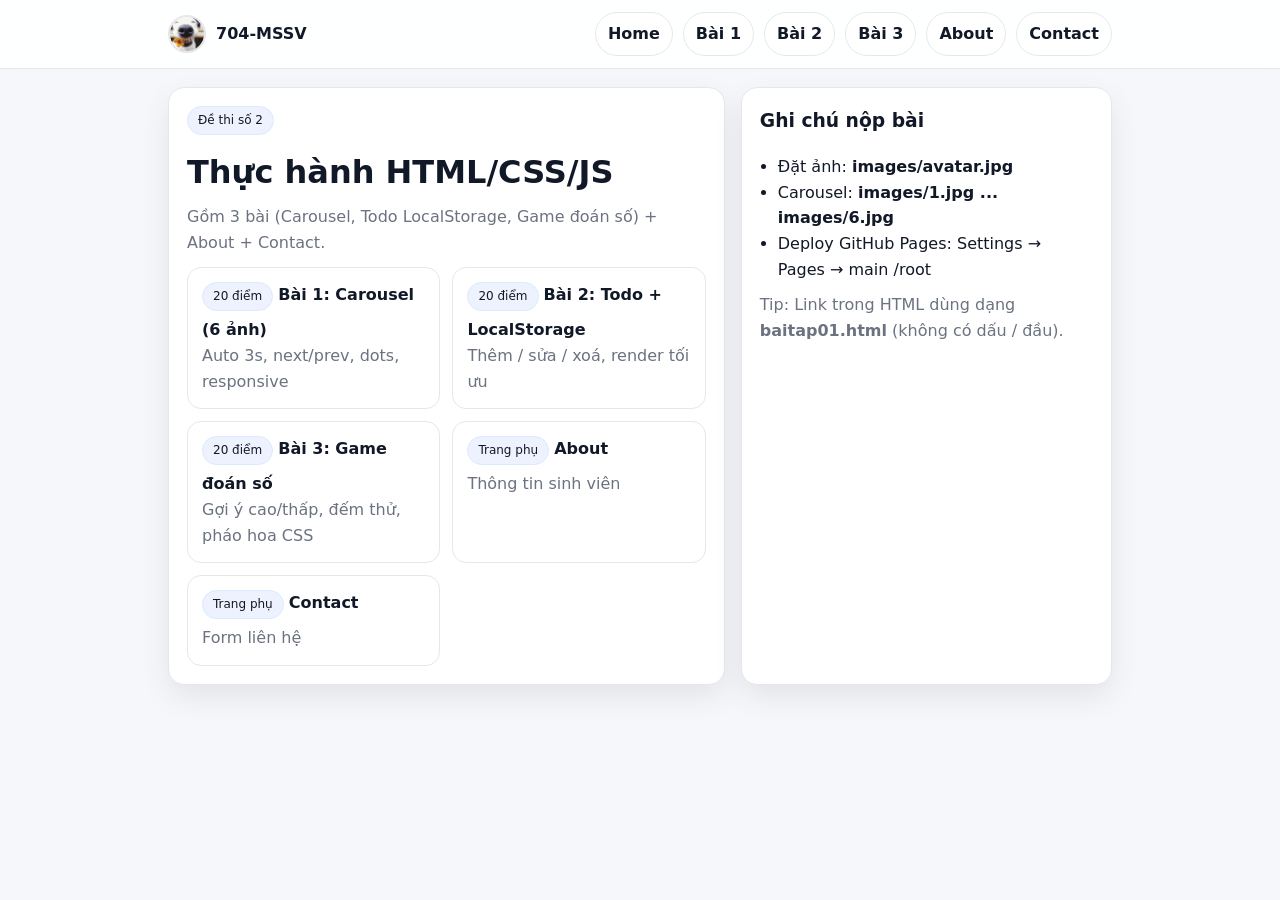
<file: 704-231A290032/index.html>
<!doctype html>
<html lang="vi">
<head>
  <meta charset="utf-8" />
  <meta name="viewport" content="width=device-width,initial-scale=1" />
  <title>704-231A290032 - Trang Chủ</title>
  <link rel="stylesheet" href="css/style.css" />
</head>
<body>
  <div class="nav">
    <div class="inner">
      <div class="brand">
        <img src="images/avatar.jpg" alt="avatar">
        <div>704-MSSV</div>
      </div>
      <div class="links">
        <a href="index.html">Home</a>
        <a href="baitap01.html">Bài 1</a>
        <a href="baitap02.html">Bài 2</a>
        <a href="baitap03.html">Bài 3</a>
        <a href="about.html">About</a>
        <a href="contact.html">Contact</a>
      </div>
    </div>
  </div>

  <div class="container">
    <div class="hero">
      <div class="card">
        <div class="badge">Đề thi số 2</div>
        <h1 style="margin:6px 0 6px">Thực hành HTML/CSS/JS</h1>
        <p class="muted" style="margin:0">
          Gồm 3 bài (Carousel, Todo LocalStorage, Game đoán số) + About + Contact.
        </p>

        <div style="height:12px"></div>
        <div class="menuList">
          <a class="menuItem" href="baitap01.html">
            <div class="badge">20 điểm</div>
            <b>Bài 1: Carousel (6 ảnh)</b>
            <div class="muted">Auto 3s, next/prev, dots, responsive</div>
          </a>

          <a class="menuItem" href="baitap02.html">
            <div class="badge">20 điểm</div>
            <b>Bài 2: Todo + LocalStorage</b>
            <div class="muted">Thêm / sửa / xoá, render tối ưu</div>
          </a>

          <a class="menuItem" href="baitap03.html">
            <div class="badge">20 điểm</div>
            <b>Bài 3: Game đoán số</b>
            <div class="muted">Gợi ý cao/thấp, đếm thử, pháo hoa CSS</div>
          </a>

          <a class="menuItem" href="about.html">
            <div class="badge">Trang phụ</div>
            <b>About</b>
            <div class="muted">Thông tin sinh viên</div>
          </a>

          <a class="menuItem" href="contact.html">
            <div class="badge">Trang phụ</div>
            <b>Contact</b>
            <div class="muted">Form liên hệ</div>
          </a>
        </div>
      </div>

      <div class="card">
        <h3 style="margin-top:0">Ghi chú nộp bài</h3>
        <ul style="margin:0; padding-left:18px">
          <li>Đặt ảnh: <b>images/avatar.jpg</b></li>
          <li>Carousel: <b>images/1.jpg ... images/6.jpg</b></li>
          <li>Deploy GitHub Pages: Settings → Pages → main /root</li>
        </ul>
        <div style="height:10px"></div>
        <div class="muted">
          Tip: Link trong HTML dùng dạng <b>baitap01.html</b> (không có dấu / đầu).
        </div>
      </div>
    </div>
  </div>

  <script src="js/script.js"></script>
</body>
</html>
</file>
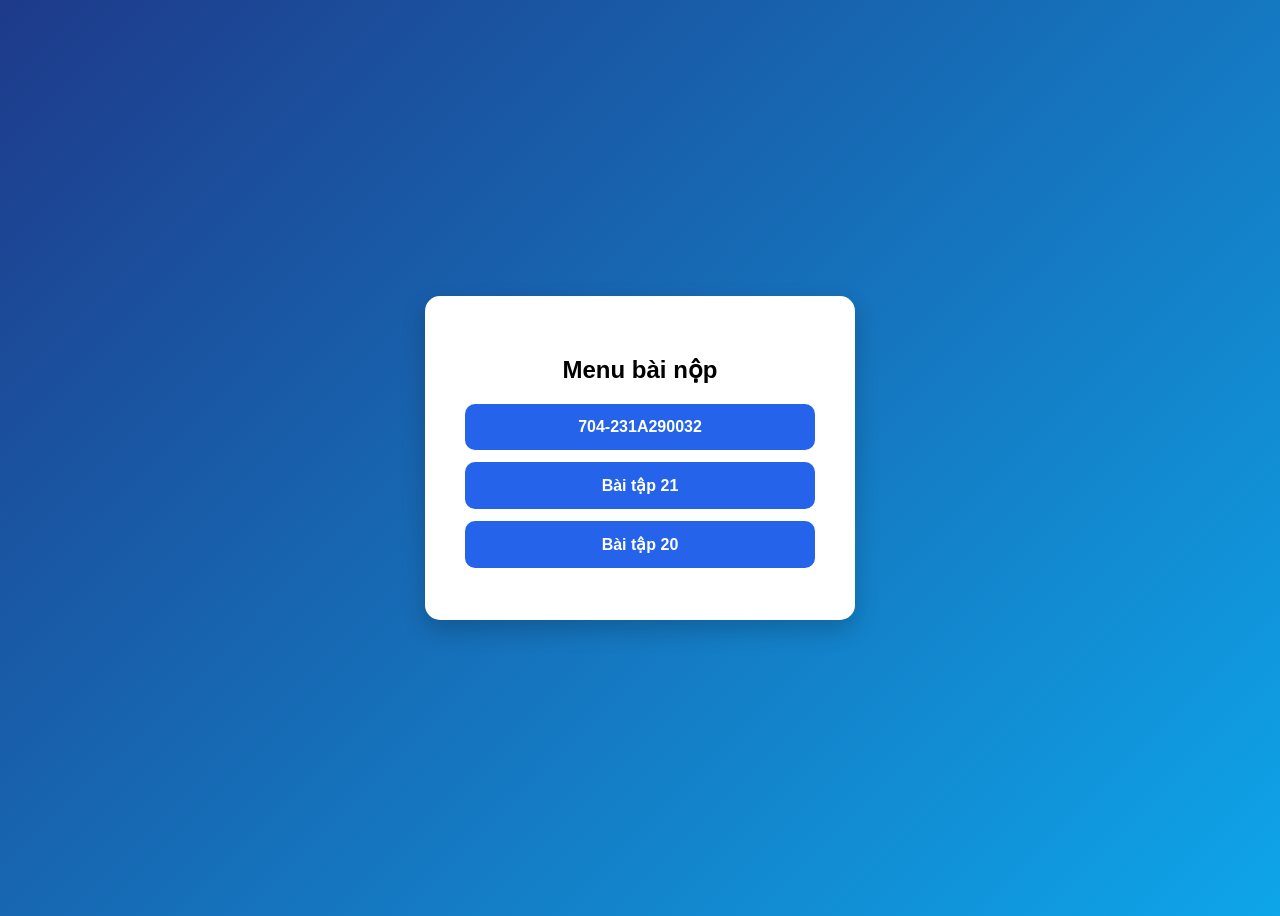
<file: menu.html>
<!DOCTYPE html>
<html lang="vi">
<head>
<meta charset="UTF-8">
<title>Menu chính</title>

<style>
body{
    font-family: Arial;
    background: linear-gradient(135deg,#1e3a8a,#0ea5e9);
    height:100vh;
    display:flex;
    align-items:center;
    justify-content:center;
}

.box{
    background:white;
    padding:40px;
    border-radius:15px;
    text-align:center;
    width:350px;
    box-shadow:0 10px 25px rgba(0,0,0,0.2);
}

a{
    display:block;
    margin:12px 0;
    padding:14px;
    background:#2563eb;
    color:white;
    text-decoration:none;
    border-radius:10px;
    font-weight:bold;
}

a:hover{
    background:#1e40af;
}
</style>
</head>

<body>

<div class="box">
<h2>Menu bài nộp</h2>

<a href="704-231A290032/index.html">704-231A290032</a>
<a href="BaiTap21/indexbai21.html">Bài tập 21</a>
<a href="Baitap20/">Bài tập 20</a>

</div>

</body>
</html>
</file>
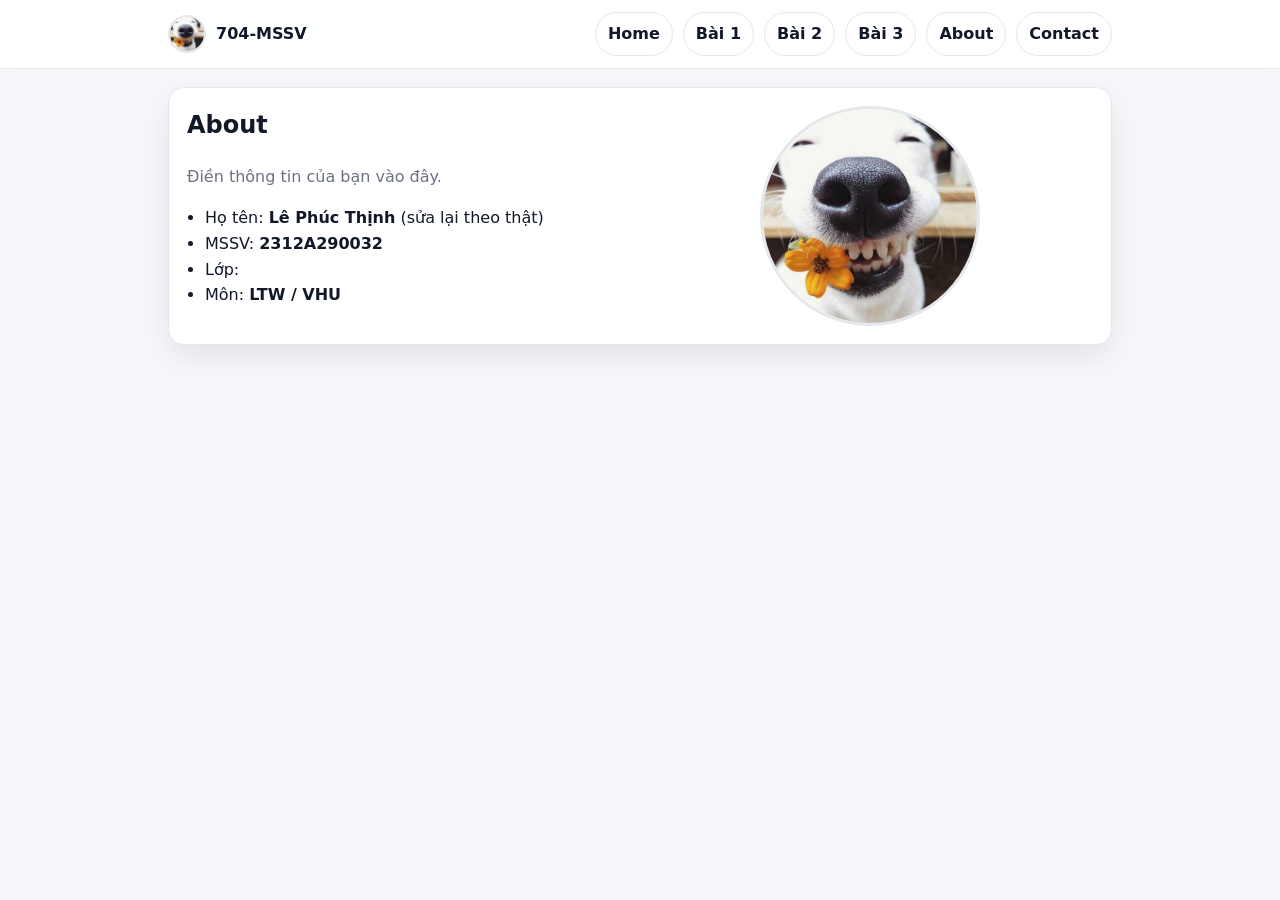
<file: 704-231A290032/about.html>
<!doctype html>
<html lang="vi">
<head>
  <meta charset="utf-8" />
  <meta name="viewport" content="width=device-width,initial-scale=1" />
  <title>About</title>
  <link rel="stylesheet" href="css/style.css" />
</head>
<body>
  <div class="nav">
    <div class="inner">
      <div class="brand">
        <img src="images/avatar.jpg" alt="avatar">
        <div>704-MSSV</div>
      </div>
      <div class="links">
        <a href="index.html">Home</a>
        <a href="baitap01.html">Bài 1</a>
        <a href="baitap02.html">Bài 2</a>
        <a href="baitap03.html">Bài 3</a>
        <a href="about.html">About</a>
        <a href="contact.html">Contact</a>
      </div>
    </div>
  </div>

  <div class="container">
    <div class="card grid2">
      <div>
        <h2 style="margin-top:0">About</h2>
        <p class="muted">Điền thông tin của bạn vào đây.</p>
        <ul style="margin:0; padding-left:18px">
          <li>Họ tên: <b>Lê Phúc Thịnh</b> (sửa lại theo thật)</li>
          <li>MSSV: <b>2312A290032</b></li>
          <li>Lớp: <b></b></li>
          <li>Môn: <b>LTW / VHU</b></li>
        </ul>
      </div>
      <div style="display:grid; place-items:center">
        <img src="images/avatar.jpg" alt="avatar" style="width:220px;height:220px;border-radius:50%;object-fit:cover;border:3px solid #e5e7eb">
      </div>
    </div>
  </div>

  <script src="js/script.js"></script>
</body>
</html>
</file>
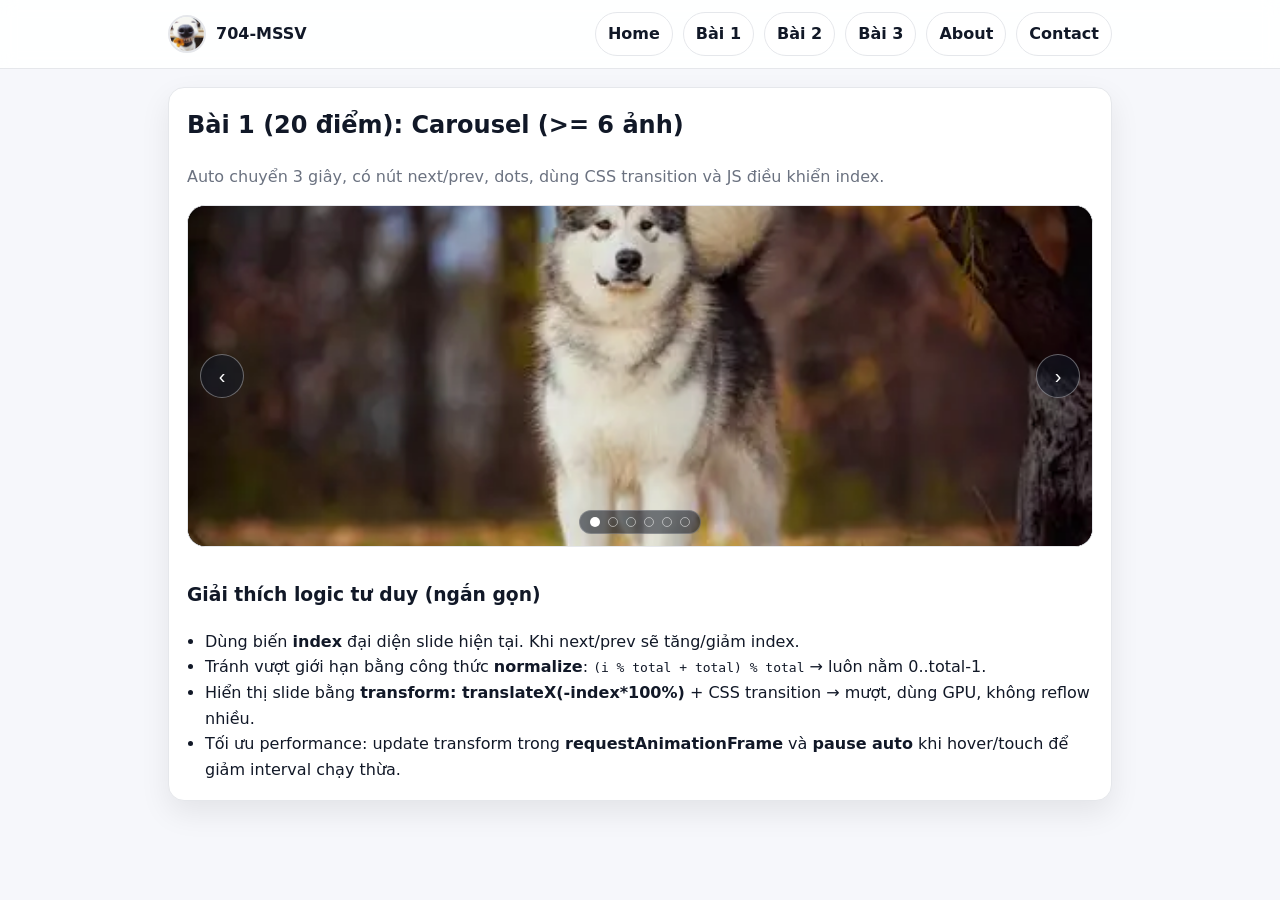
<file: 704-231A290032/baitap01.html>
<!doctype html>
<html lang="vi">
<head>
  <meta charset="utf-8" />
  <meta name="viewport" content="width=device-width,initial-scale=1" />
  <title>Bài 1 - Carousel</title>
  <link rel="stylesheet" href="css/style.css" />
</head>
<body>
  <div class="nav">
    <div class="inner">
      <div class="brand">
        <img src="images/avatar.jpg" alt="avatar">
        <div>704-MSSV</div>
      </div>
      <div class="links">
        <a href="index.html">Home</a>
        <a href="baitap01.html">Bài 1</a>
        <a href="baitap02.html">Bài 2</a>
        <a href="baitap03.html">Bài 3</a>
        <a href="about.html">About</a>
        <a href="contact.html">Contact</a>
      </div>
    </div>
  </div>

  <div class="container">
    <div class="card">
      <h2 style="margin-top:0">Bài 1 (20 điểm): Carousel (>= 6 ảnh)</h2>
      <p class="muted" style="margin-top:0">
        Auto chuyển 3 giây, có nút next/prev, dots, dùng CSS transition và JS điều khiển index.
      </p>

      <div class="carousel">
        <div class="carouselTrack">
          <div class="slide"><img src="images/1.jpg" alt="1"></div>
          <div class="slide"><img src="images/2.jpg" alt="2"></div>
          <div class="slide"><img src="images/3.jpg" alt="3"></div>
          <div class="slide"><img src="images/4.jpg" alt="4"></div>
          <div class="slide"><img src="images/5.jpg" alt="5"></div>
          <div class="slide"><img src="images/6.jpg" alt="6"></div>
        </div>

        <button class="carouselBtn prev" aria-label="prev">‹</button>
        <button class="carouselBtn next" aria-label="next">›</button>
        <div class="dots"></div>
      </div>

      <div style="height:14px"></div>

      <h3>Giải thích logic tư duy (ngắn gọn)</h3>
      <ul style="margin:0; padding-left:18px">
        <li>
          Dùng biến <b>index</b> đại diện slide hiện tại. Khi next/prev sẽ tăng/giảm index.
        </li>
        <li>
          Tránh vượt giới hạn bằng công thức <b>normalize</b>:
          <code>(i % total + total) % total</code> → luôn nằm 0..total-1.
        </li>
        <li>
          Hiển thị slide bằng <b>transform: translateX(-index*100%)</b> + CSS transition
          → mượt, dùng GPU, không reflow nhiều.
        </li>
        <li>
          Tối ưu performance: update transform trong <b>requestAnimationFrame</b> và
          <b>pause auto</b> khi hover/touch để giảm interval chạy thừa.
        </li>
      </ul>
    </div>
  </div>

  <script src="js/script.js"></script>
</body>
</html>
</file>
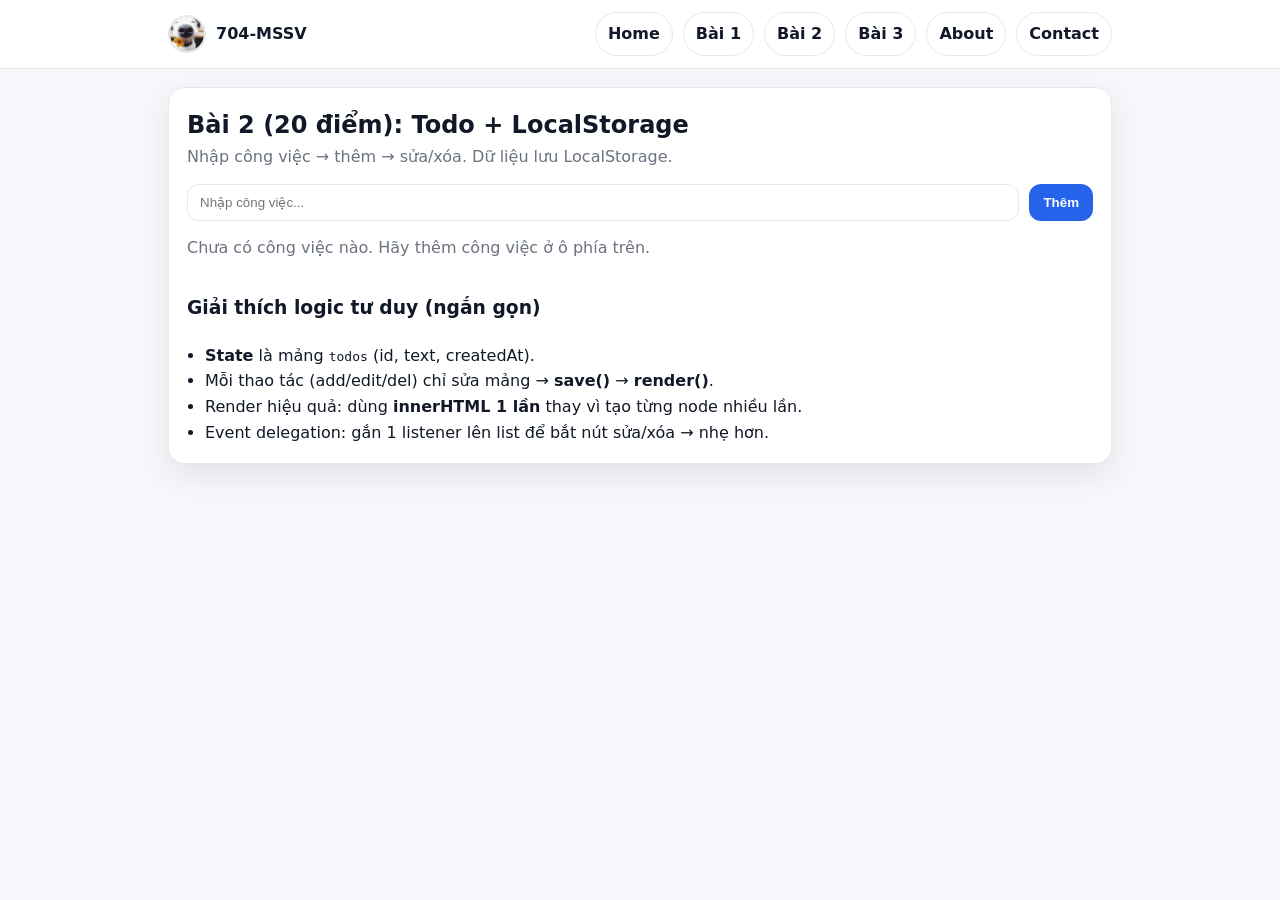
<file: 704-231A290032/baitap02.html>
<!doctype html>
<html lang="vi">
<head>
  <meta charset="utf-8" />
  <meta name="viewport" content="width=device-width,initial-scale=1" />
  <title>Bài 2 - Todo LocalStorage</title>
  <link rel="stylesheet" href="css/style.css" />
</head>
<body>
  <div class="nav">
    <div class="inner">
      <div class="brand">
        <img src="images/avatar.jpg" alt="avatar">
        <div>704-MSSV</div>
      </div>
      <div class="links">
        <a href="index.html">Home</a>
        <a href="baitap01.html">Bài 1</a>
        <a href="baitap02.html">Bài 2</a>
        <a href="baitap03.html">Bài 3</a>
        <a href="about.html">About</a>
        <a href="contact.html">Contact</a>
      </div>
    </div>
  </div>

  <div class="container">
    <div class="card todoWrap" id="todoApp">
      <div>
        <h2 style="margin:0">Bài 2 (20 điểm): Todo + LocalStorage</h2>
        <div class="muted">Nhập công việc → thêm → sửa/xóa. Dữ liệu lưu LocalStorage.</div>
      </div>

      <div class="todoForm">
        <input class="input" id="todoInput" placeholder="Nhập công việc..." />
        <button class="btn" id="todoAdd">Thêm</button>
      </div>

      <div id="todoList"></div>

      <h3 style="margin-bottom:6px">Giải thích logic tư duy (ngắn gọn)</h3>
      <ul style="margin:0; padding-left:18px">
        <li><b>State</b> là mảng <code>todos</code> (id, text, createdAt).</li>
        <li>Mỗi thao tác (add/edit/del) chỉ sửa mảng → <b>save()</b> → <b>render()</b>.</li>
        <li>Render hiệu quả: dùng <b>innerHTML 1 lần</b> thay vì tạo từng node nhiều lần.</li>
        <li>Event delegation: gắn 1 listener lên list để bắt nút sửa/xóa → nhẹ hơn.</li>
      </ul>
    </div>
  </div>

  <script src="js/script.js"></script>
</body>
</html>
</file>
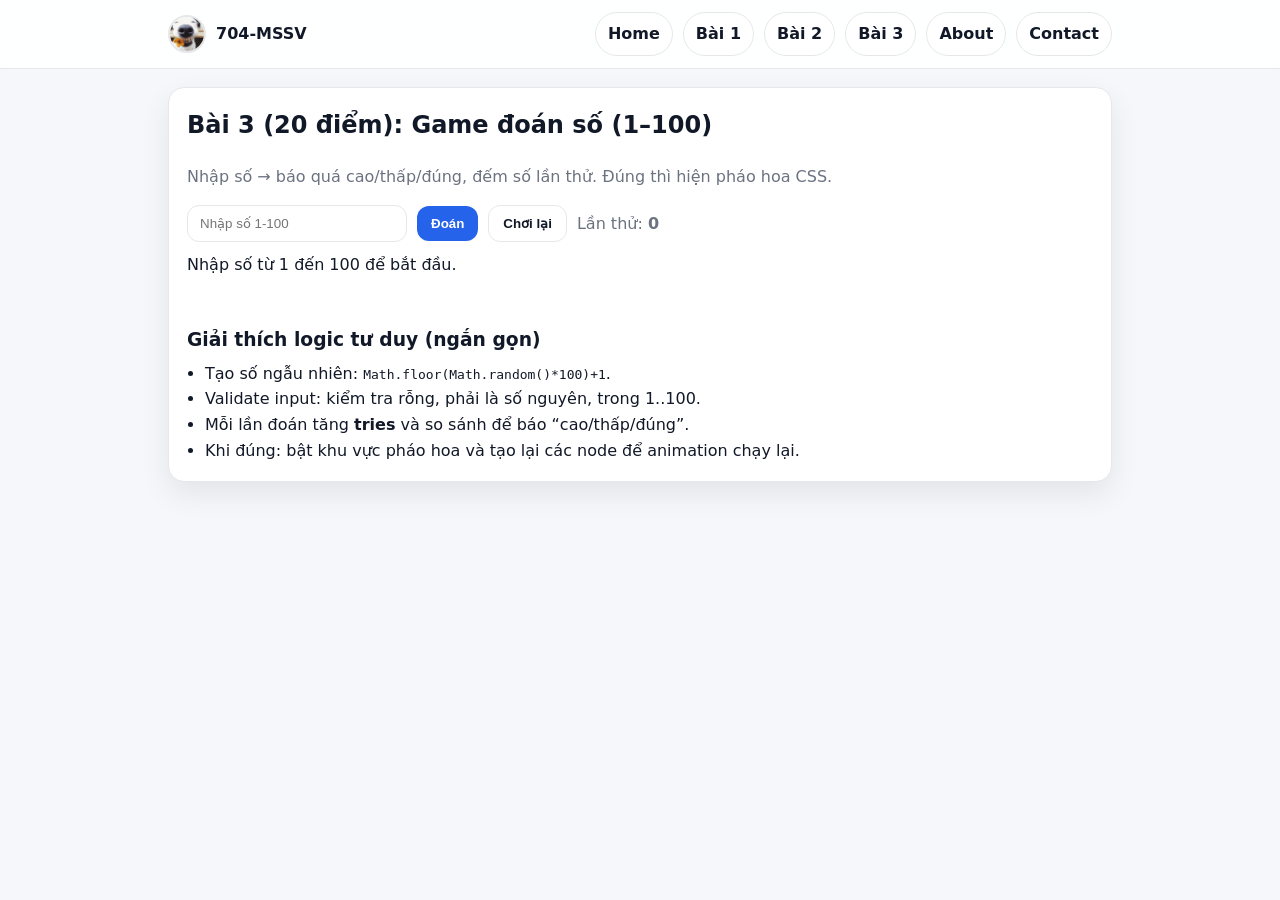
<file: 704-231A290032/baitap03.html>
<!doctype html>
<html lang="vi">
<head>
  <meta charset="utf-8" />
  <meta name="viewport" content="width=device-width,initial-scale=1" />
  <title>Bài 3 - Game đoán số</title>
  <link rel="stylesheet" href="css/style.css" />
</head>
<body>
  <div class="nav">
    <div class="inner">
      <div class="brand">
        <img src="images/avatar.jpg" alt="avatar">
        <div>704-MSSV</div>
      </div>
      <div class="links">
        <a href="index.html">Home</a>
        <a href="baitap01.html">Bài 1</a>
        <a href="baitap02.html">Bài 2</a>
        <a href="baitap03.html">Bài 3</a>
        <a href="about.html">About</a>
        <a href="contact.html">Contact</a>
      </div>
    </div>
  </div>

  <div class="container">
    <div class="card" id="guessApp">
      <h2 style="margin-top:0">Bài 3 (20 điểm): Game đoán số (1–100)</h2>
      <p class="muted" style="margin-top:0">
        Nhập số → báo quá cao/thấp/đúng, đếm số lần thử. Đúng thì hiện pháo hoa CSS.
      </p>

      <div class="guessRow">
        <input class="input" id="guessInput" inputmode="numeric" placeholder="Nhập số 1-100" style="max-width:220px">
        <button class="btn" id="guessBtn">Đoán</button>
        <button class="btn ghost" id="guessReset">Chơi lại</button>
        <div class="muted">Lần thử: <b id="guessTries">0</b></div>
      </div>

      <div style="height:10px"></div>
      <div id="guessMsg">Nhập số từ 1 đến 100 để bắt đầu.</div>

      <div style="height:14px"></div>
      <div class="fireworks hidden" id="fireworks"></div>

      <div style="height:14px"></div>
      <h3 style="margin-bottom:6px">Giải thích logic tư duy (ngắn gọn)</h3>
      <ul style="margin:0; padding-left:18px">
        <li>Tạo số ngẫu nhiên: <code>Math.floor(Math.random()*100)+1</code>.</li>
        <li>Validate input: kiểm tra rỗng, phải là số nguyên, trong 1..100.</li>
        <li>Mỗi lần đoán tăng <b>tries</b> và so sánh để báo “cao/thấp/đúng”.</li>
        <li>Khi đúng: bật khu vực pháo hoa và tạo lại các node để animation chạy lại.</li>
      </ul>
    </div>
  </div>

  <script src="js/script.js"></script>
</body>
</html>
</file>
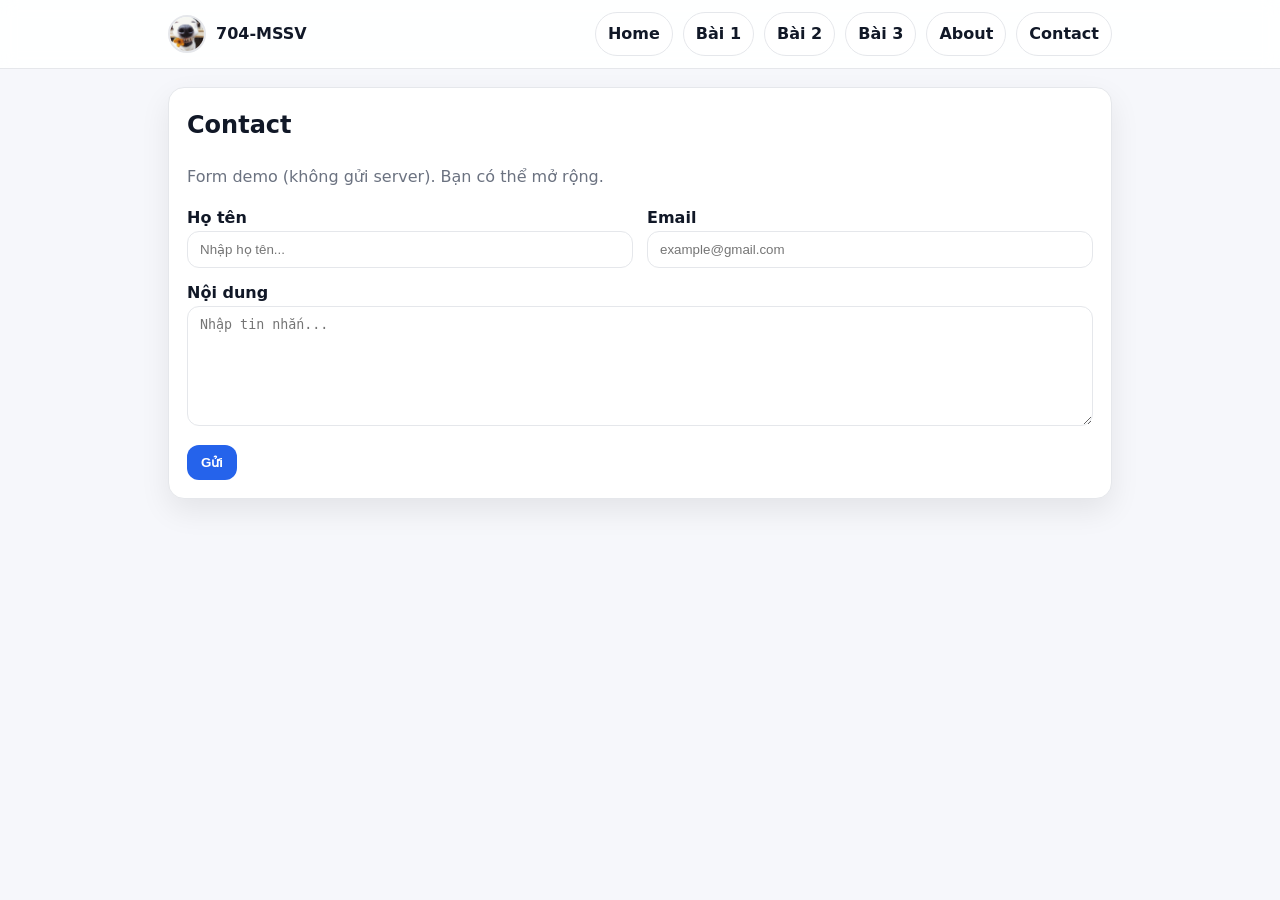
<file: 704-231A290032/contact.html>
<!doctype html>
<html lang="vi">
<head>
  <meta charset="utf-8" />
  <meta name="viewport" content="width=device-width,initial-scale=1" />
  <title>Contact</title>
  <link rel="stylesheet" href="css/style.css" />
</head>
<body>
  <div class="nav">
    <div class="inner">
      <div class="brand">
        <img src="images/avatar.jpg" alt="avatar">
        <div>704-MSSV</div>
      </div>
      <div class="links">
        <a href="index.html">Home</a>
        <a href="baitap01.html">Bài 1</a>
        <a href="baitap02.html">Bài 2</a>
        <a href="baitap03.html">Bài 3</a>
        <a href="about.html">About</a>
        <a href="contact.html">Contact</a>
      </div>
    </div>
  </div>

  <div class="container">
    <div class="card">
      <h2 style="margin-top:0">Contact</h2>
      <p class="muted">Form demo (không gửi server). Bạn có thể mở rộng.</p>

      <div class="grid2">
        <div>
          <label><b>Họ tên</b></label>
          <input class="input" placeholder="Nhập họ tên..." />
        </div>
        <div>
          <label><b>Email</b></label>
          <input class="input" type="email" placeholder="example@gmail.com" />
        </div>
      </div>

      <div style="height:12px"></div>

      <label><b>Nội dung</b></label>
      <textarea class="textarea" placeholder="Nhập tin nhắn..."></textarea>

      <div style="height:12px"></div>
      <button class="btn" type="button" onclick="alert('Đã gửi (demo)!')">Gửi</button>
    </div>
  </div>

  <script src="js/script.js"></script>
</body>
</html>
</file>
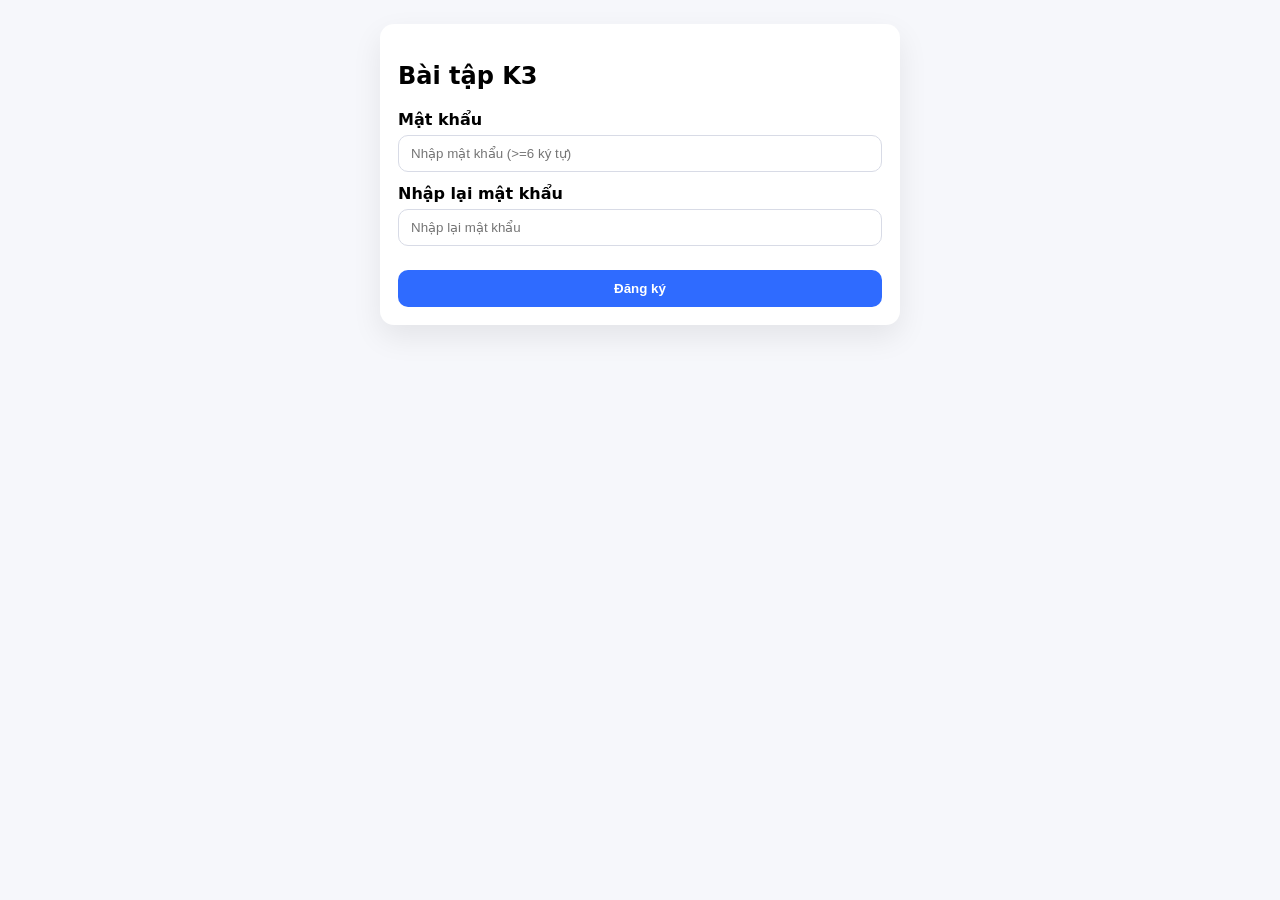
<file: BaiTap21/K3.html>
<!doctype html>
<html lang="vi">
<head>
  <meta charset="utf-8" />
  <meta name="viewport" content="width=device-width,initial-scale=1" />
  <title>K3 - Kiểm tra mật khẩu khớp</title>
  <style>
    *{box-sizing:border-box}
    body{font-family:system-ui,Arial; margin:24px; background:#f6f7fb}
    .card{max-width:520px; margin:auto; background:#fff; border-radius:14px; padding:18px; box-shadow:0 12px 30px rgba(0,0,0,.08)}
    label{display:block; margin-top:12px; font-weight:600}
    input{width:100%; padding:10px 12px; margin-top:6px; border:1px solid #d8dbe6; border-radius:10px}
    button{margin-top:14px; width:100%; padding:11px 12px; border:0; border-radius:10px; background:#2f6bff; color:#fff; font-weight:700; cursor:pointer}
    .msg{margin-top:10px; font-weight:600}
    .ok{color:#0a8f3c}
    .err{color:#d11a2a}
  </style>
</head>
<body>
  <form class="card" id="form">
    <h2>Bài tập K3</h2>

    <label>Mật khẩu</label>
    <input type="password" id="pw" required minlength="6" placeholder="Nhập mật khẩu (>=6 ký tự)" />

    <label>Nhập lại mật khẩu</label>
    <input type="password" id="cpw" required minlength="6" placeholder="Nhập lại mật khẩu" />

    <div class="msg" id="msg"></div>

    <button type="submit">Đăng ký</button>
  </form>

  <script>
    const form = document.getElementById('form');
    const pw = document.getElementById('pw');
    const cpw = document.getElementById('cpw');
    const msg = document.getElementById('msg');

    function checkMatch() {
      if (!pw.value || !cpw.value) { msg.textContent = ""; msg.className = "msg"; return false; }
      if (pw.value === cpw.value) {
        msg.textContent = "Mật khẩu khớp ✅";
        msg.className = "msg ok";
        return true;
      } else {
        msg.textContent = "Mật khẩu không khớp ❌";
        msg.className = "msg err";
        return false;
      }
    }

    pw.addEventListener('input', checkMatch);
    cpw.addEventListener('input', checkMatch);

    form.addEventListener('submit', (e) => {
      if (!checkMatch()) {
        e.preventDefault();
        cpw.focus();
      } else {
        e.preventDefault();
        alert("Submit hợp lệ (demo)!");
      }
    });
  </script>
</body>
</html>
</file>
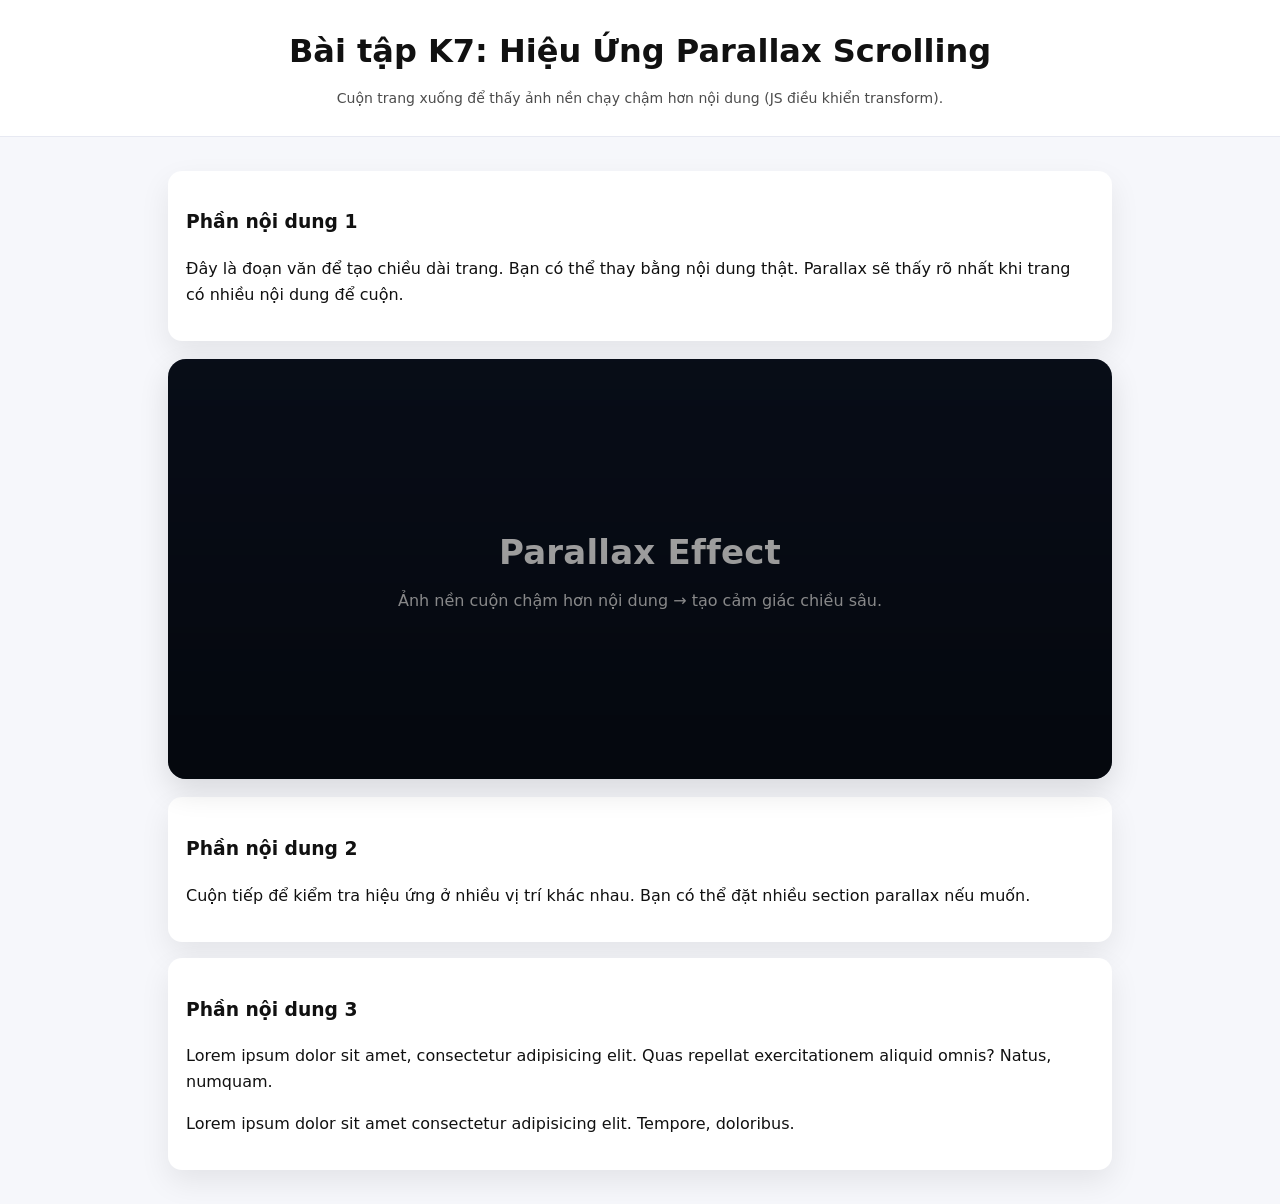
<file: BaiTap21/K7.html>
<!doctype html>
<html lang="vi">
<head>
  <meta charset="utf-8" />
  <meta name="viewport" content="width=device-width,initial-scale=1" />
  <title>K7 - Parallax Scrolling (JS)</title>
  <style>
    *{box-sizing:border-box}
    body{margin:0; font-family:system-ui,Arial; line-height:1.6; background:#f6f7fb; color:#111}
    header{padding:26px 18px; text-align:center; background:#fff; border-bottom:1px solid #e7e9f2}
    .wrap{max-width:980px; margin:auto; padding:18px}
    .block{background:#fff; border-radius:14px; padding:18px; box-shadow:0 12px 30px rgba(0,0,0,.08); margin:16px 0}

    /* PARALLAX SECTION */
    .parallax{
      position:relative;
      height:420px;
      border-radius:18px;
      overflow:hidden;
      margin:18px 0;
      box-shadow:0 12px 30px rgba(0,0,0,.12);
      background:#0b1220;
    }
    .parallax .bg{
      position:absolute;
      inset:0;
      /* đổi ảnh tuỳ bạn */
      background-image:url("https://images.unsplash.com/photo-1500530855697-b586d89ba3ee?auto=format&fit=crop&w=1600&q=60");
      background-size:cover;
      background-position:center;
      transform:translate3d(0,0,0);
      will-change:transform;
      filter:saturate(1.05) contrast(1.05);
    }
    .parallax::after{
      content:"";
      position:absolute; inset:0;
      background:linear-gradient(180deg, rgba(0,0,0,.25), rgba(0,0,0,.55));
      pointer-events:none;
    }
    .parallax .content{
      position:relative;
      height:100%;
      display:flex;
      align-items:center;
      justify-content:center;
      text-align:center;
      padding:20px;
      color:#fff;
    }
    .parallax h2{margin:0 0 8px; font-size:34px; letter-spacing:.2px}
    .parallax p{margin:0; opacity:.92; font-size:16px}

    .note{opacity:.75; font-size:14px; margin-top:10px}
  </style>
</head>
<body>
  <header>
    <h1 style="margin:0 0 6px">Bài tập K7: Hiệu Ứng Parallax Scrolling</h1>
    <div class="note">Cuộn trang xuống để thấy ảnh nền chạy chậm hơn nội dung (JS điều khiển transform).</div>
  </header>

  <div class="wrap">
    <div class="block">
      <h3>Phần nội dung 1</h3>
      <p>
        Đây là đoạn văn để tạo chiều dài trang. Bạn có thể thay bằng nội dung thật.
        Parallax sẽ thấy rõ nhất khi trang có nhiều nội dung để cuộn.
      </p>
    </div>

    <section class="parallax" id="parallax">
      <div class="bg" id="parallaxBg"></div>
      <div class="content">
        <div>
          <h2>Parallax Effect</h2>
          <p>Ảnh nền cuộn chậm hơn nội dung → tạo cảm giác chiều sâu.</p>
        </div>
      </div>
    </section>

    <div class="block">
      <h3>Phần nội dung 2</h3>
      <p>
        Cuộn tiếp để kiểm tra hiệu ứng ở nhiều vị trí khác nhau. Bạn có thể đặt nhiều
        section parallax nếu muốn.
      </p>
    </div>

    <div class="block">
      <h3>Phần nội dung 3</h3>
      <p>
        Lorem ipsum dolor sit amet, consectetur adipisicing elit. Quas repellat
        exercitationem aliquid omnis? Natus, numquam.
      </p>
      <p>
        Lorem ipsum dolor sit amet consectetur adipisicing elit. Tempore, doloribus.
      </p>
    </div>
  </div>

  <script>
    const parallax = document.getElementById('parallax');
    const bg = document.getElementById('parallaxBg');

    // tốc độ nền so với nội dung: 0.3 = nền chạy 30% tốc độ cuộn
    const speed = 0.35;

    let latestScrollY = 0;
    let ticking = false;

    function update() {
      ticking = false;

      const rect = parallax.getBoundingClientRect();
      const viewH = window.innerHeight;

      // chỉ xử lý khi section còn trong/ gần viewport
      if (rect.bottom < -200 || rect.top > viewH + 200) return;

      // progress dựa trên vị trí section so với viewport
      const offset = (viewH - rect.top) * speed;

      // translateY âm/dương đều ok, ở đây dùng dương cho dễ nhìn
      bg.style.transform = `translate3d(0, ${offset}px, 0)`;
    }

    function onScroll() {
      latestScrollY = window.scrollY;
      if (!ticking) {
        ticking = true;
        requestAnimationFrame(update);
      }
    }

    window.addEventListener('scroll', onScroll, { passive: true });
    window.addEventListener('resize', () => requestAnimationFrame(update));
    // chạy lần đầu
    requestAnimationFrame(update);
  </script>
</body>
</html>
</file>
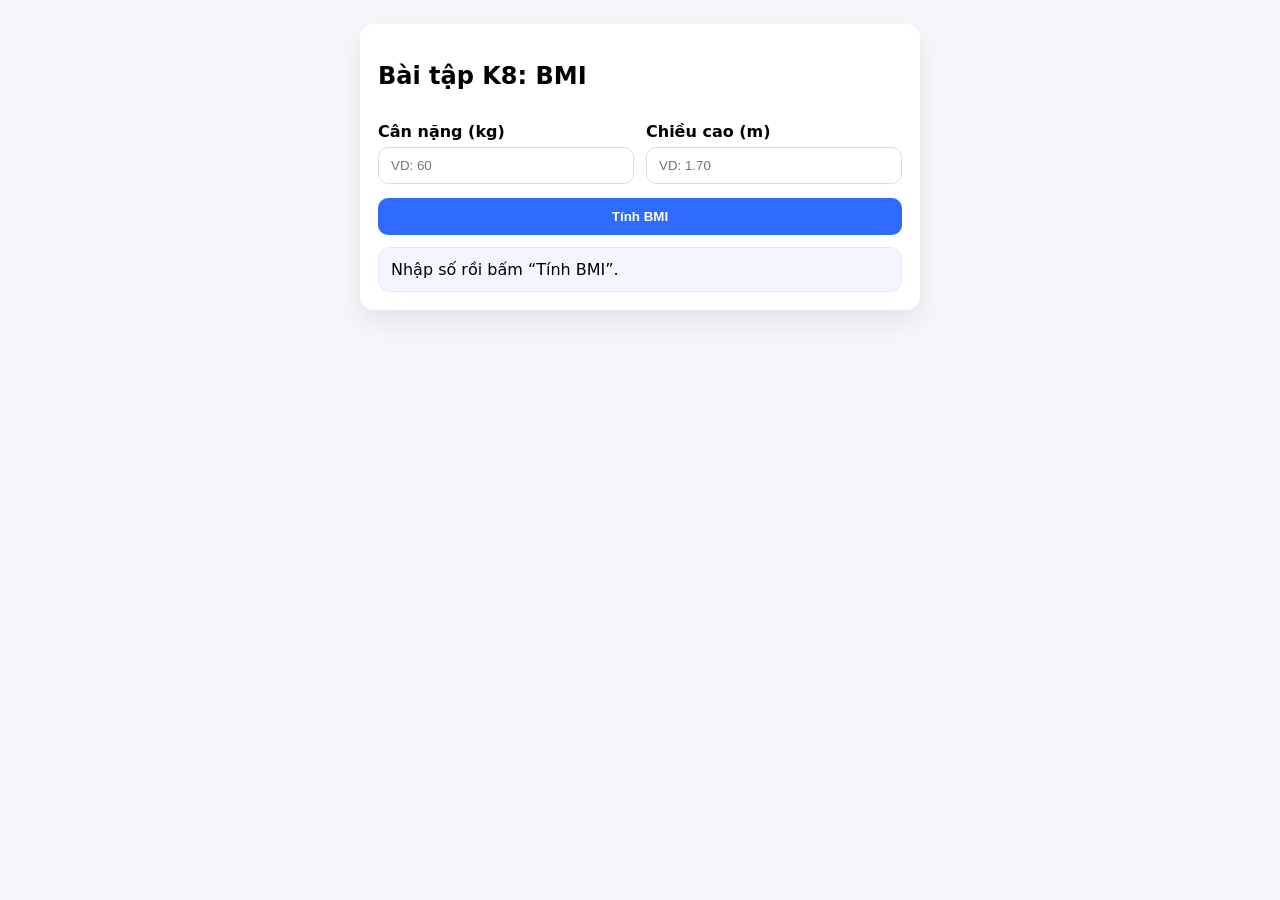
<file: BaiTap21/K8.html>
<!doctype html>
<html lang="vi">
<head>
  <meta charset="utf-8" />
  <meta name="viewport" content="width=device-width,initial-scale=1" />
  <title>K8 - BMI</title>
  <style>
    *{box-sizing:border-box}
    body{font-family:system-ui,Arial; margin:24px; background:#f6f7fb}
    .card{max-width:560px; margin:auto; background:#fff; border-radius:14px; padding:18px; box-shadow:0 12px 30px rgba(0,0,0,.08)}
    label{display:block; margin-top:12px; font-weight:600}
    input{width:100%; padding:10px 12px; margin-top:6px; border:1px solid #d8dbe6; border-radius:10px}
    .row{display:grid; grid-template-columns:1fr 1fr; gap:12px}
    button{margin-top:14px; width:100%; padding:11px 12px; border:0; border-radius:10px; background:#2f6bff; color:#fff; font-weight:700; cursor:pointer}
    .out{margin-top:12px; padding:12px; border-radius:12px; background:#f3f5ff; border:1px solid #e7e9f2}
  </style>
</head>
<body>
  <div class="card">
    <h2>Bài tập K8: BMI</h2>

    <div class="row">
      <div>
        <label>Cân nặng (kg)</label>
        <input type="number" id="w" step="0.1" min="1" placeholder="VD: 60" />
      </div>
      <div>
        <label>Chiều cao (m)</label>
        <input type="number" id="h" step="0.01" min="0.5" placeholder="VD: 1.70" />
      </div>
    </div>

    <button id="btn">Tính BMI</button>

    <div class="out" id="out">Nhập số rồi bấm “Tính BMI”.</div>
  </div>

  <script>
    const w = document.getElementById('w');
    const h = document.getElementById('h');
    const out = document.getElementById('out');
    document.getElementById('btn').addEventListener('click', () => {
      const weight = parseFloat(w.value);
      const height = parseFloat(h.value);

      if (!weight || !height || height <= 0) {
        out.textContent = "Vui lòng nhập cân nặng và chiều cao hợp lệ.";
        return;
      }

      const bmi = weight / (height * height);
      let type = "";

      // Phân loại phổ biến:
      if (bmi < 18.5) type = "Thiếu cân";
      else if (bmi < 25) type = "Bình thường";
      else type = "Thừa cân";

      out.innerHTML = `BMI = <b>${bmi.toFixed(2)}</b> → <b>${type}</b>`;
    });
  </script>
</body>
</html>
</file>
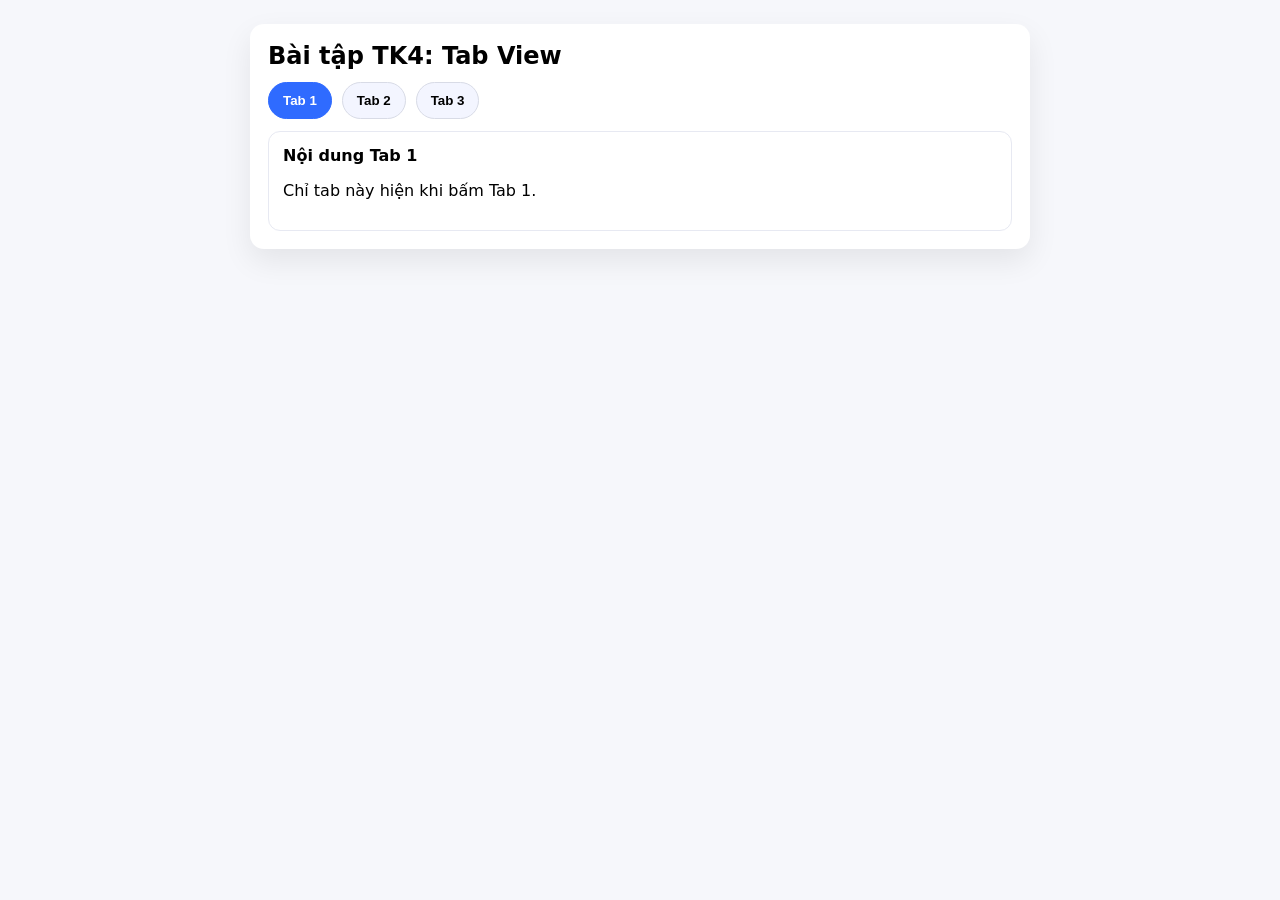
<file: BaiTap21/TK4.html>
<!doctype html>
<html lang="vi">
<head>
  <meta charset="utf-8" />
  <meta name="viewport" content="width=device-width,initial-scale=1" />
  <title>TK4 - Tab View</title>
  <style>
    *{box-sizing:border-box}
    body{font-family:system-ui,Arial; margin:24px; background:#f6f7fb}
    .card{max-width:780px; margin:auto; background:#fff; border-radius:14px; padding:18px; box-shadow:0 12px 30px rgba(0,0,0,.08)}
    h2{margin:0 0 12px}
    .tabs{display:flex; gap:10px; flex-wrap:wrap; margin-bottom:12px}
    .tab-btn{
      border:1px solid #d8dbe6; background:#f3f5ff;
      padding:10px 14px; border-radius:999px; cursor:pointer;
      font-weight:600;
    }
    .tab-btn.active{background:#2f6bff; border-color:#2f6bff; color:#fff}
    .tab-panel{display:none; padding:14px; border:1px solid #e7e9f2; border-radius:12px}
    .tab-panel.active{display:block}
  </style>
</head>
<body>
  <div class="card">
    <h2>Bài tập TK4: Tab View</h2>

    <div class="tabs" id="tabs">
      <button class="tab-btn active" data-tab="t1">Tab 1</button>
      <button class="tab-btn" data-tab="t2">Tab 2</button>
      <button class="tab-btn" data-tab="t3">Tab 3</button>
    </div>

    <div class="tab-panel active" id="t1">
      <b>Nội dung Tab 1</b>
      <p>Chỉ tab này hiện khi bấm Tab 1.</p>
    </div>

    <div class="tab-panel" id="t2">
      <b>Nội dung Tab 2</b>
      <p>Chỉ tab này hiện khi bấm Tab 2.</p>
    </div>

    <div class="tab-panel" id="t3">
      <b>Nội dung Tab 3</b>
      <p>Chỉ tab này hiện khi bấm Tab 3.</p>
    </div>
  </div>

  <script>
    const tabWrap = document.getElementById('tabs');
    const btns = tabWrap.querySelectorAll('.tab-btn');
    const panels = document.querySelectorAll('.tab-panel');

    tabWrap.addEventListener('click', (e) => {
      const btn = e.target.closest('.tab-btn');
      if (!btn) return;

      const id = btn.dataset.tab;

      btns.forEach(b => b.classList.toggle('active', b === btn));
      panels.forEach(p => p.classList.toggle('active', p.id === id));
    });
  </script>
</body>
</html>
</file>
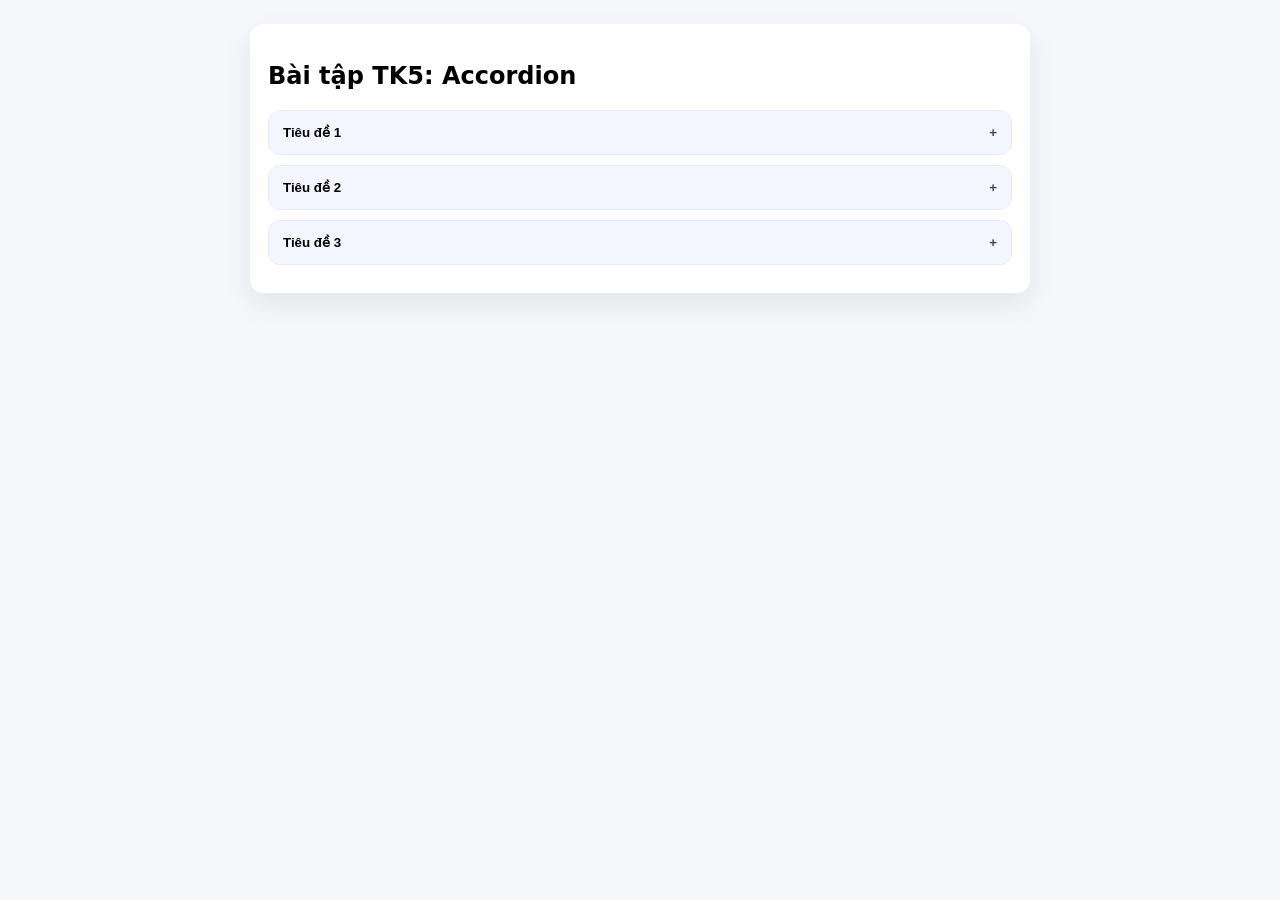
<file: BaiTap21/TK5.html>
<!doctype html>
<html lang="vi">
<head>
  <meta charset="utf-8" />
  <meta name="viewport" content="width=device-width,initial-scale=1" />
  <title>TK5 - Accordion</title>
  <style>
    *{box-sizing:border-box}
    body{font-family:system-ui,Arial; margin:24px; background:#f6f7fb}
    .card{max-width:780px; margin:auto; background:#fff; border-radius:14px; padding:18px; box-shadow:0 12px 30px rgba(0,0,0,.08)}
    .acc-item{border:1px solid #e7e9f2; border-radius:12px; overflow:hidden; margin:10px 0}
    .acc-header{
      width:100%; text-align:left; padding:14px 14px;
      background:#f3f5ff; border:0; cursor:pointer;
      font-weight:700; display:flex; justify-content:space-between; align-items:center;
    }
    .acc-header span{opacity:.7}
    .acc-body{
      max-height:0;
      overflow:hidden;
      transition:max-height .35s ease;
      background:#fff;
    }
    .acc-body .inner{padding:14px}
    .acc-item.open .acc-body{max-height:240px;} /* đủ cho nội dung ngắn */
  </style>
</head>
<body>
  <div class="card">
    <h2>Bài tập TK5: Accordion</h2>

    <div class="acc-item">
      <button class="acc-header">Tiêu đề 1 <span>+</span></button>
      <div class="acc-body"><div class="inner">
        Nội dung 1: trượt xuống / lên khi bấm tiêu đề.
      </div></div>
    </div>

    <div class="acc-item">
      <button class="acc-header">Tiêu đề 2 <span>+</span></button>
      <div class="acc-body"><div class="inner">
        Nội dung 2: có thể thêm đoạn dài hơn tuỳ ý.
      </div></div>
    </div>

    <div class="acc-item">
      <button class="acc-header">Tiêu đề 3 <span>+</span></button>
      <div class="acc-body"><div class="inner">
        Nội dung 3: demo accordion.
      </div></div>
    </div>
  </div>

  <script>
    document.querySelectorAll('.acc-item').forEach(item => {
      const header = item.querySelector('.acc-header');
      header.addEventListener('click', () => {
        item.classList.toggle('open');
        header.querySelector('span').textContent = item.classList.contains('open') ? '−' : '+';
      });
    });
  </script>
</body>
</html>
</file>
<file: 704-231A290032/css/style.css>
/* ========= Base ========= */
* { box-sizing: border-box; }
:root{
  --bg:#f6f7fb;
  --card:#ffffff;
  --text:#111827;
  --muted:#6b7280;
  --border:#e5e7eb;
  --primary:#2563eb;
  --primary2:#1d4ed8;
  --danger:#dc2626;
  --ok:#16a34a;
  --shadow:0 12px 30px rgba(0,0,0,.08);
  --radius:16px;
}

body{
  margin:0;
  font-family: system-ui, -apple-system, Segoe UI, Roboto, Arial;
  background: var(--bg);
  color: var(--text);
  line-height:1.6;
}

a{ color:inherit; text-decoration:none; }
.container{ max-width: 980px; margin: 0 auto; padding: 18px; }

.nav{
  position: sticky; top:0; z-index:10;
  background: rgba(255,255,255,.9);
  backdrop-filter: blur(8px);
  border-bottom:1px solid var(--border);
}
.nav .inner{
  max-width: 980px; margin:auto; padding: 12px 18px;
  display:flex; align-items:center; justify-content:space-between; gap:12px;
}
.brand{ display:flex; align-items:center; gap:10px; font-weight:800; }
.brand img{ width:38px; height:38px; border-radius:50%; object-fit:cover; border:2px solid var(--border); }
.nav .links{ display:flex; flex-wrap:wrap; gap:10px; }
.nav .links a{
  padding:8px 12px; border-radius:999px;
  border:1px solid var(--border);
  background:#fff;
  font-weight:600;
}
.nav .links a:hover{ border-color:#cbd5e1; }

.card{
  background: var(--card);
  border-radius: var(--radius);
  box-shadow: var(--shadow);
  border:1px solid var(--border);
  padding: 18px;
}
.grid2{ display:grid; grid-template-columns: 1fr 1fr; gap:14px; }
@media (max-width: 760px){ .grid2{ grid-template-columns: 1fr; } }

.btn{
  border:0; cursor:pointer;
  padding: 10px 14px;
  border-radius: 12px;
  background: var(--primary);
  color: #fff;
  font-weight:700;
}
.btn:hover{ background: var(--primary2); }
.btn.ghost{
  background:#fff; color: var(--text);
  border:1px solid var(--border);
}
.btn.danger{ background: var(--danger); }
.btn.danger:hover{ filter: brightness(.95); }

.input, .textarea{
  width:100%;
  padding: 10px 12px;
  border-radius: 12px;
  border:1px solid var(--border);
  outline: none;
  background:#fff;
}
.textarea{ min-height: 120px; resize: vertical; }
.muted{ color: var(--muted); }

/* ========= Home ========= */
.hero{
  display:grid;
  grid-template-columns: 1.2fr .8fr;
  gap: 16px;
  align-items: stretch;
}
@media (max-width: 860px){ .hero{ grid-template-columns: 1fr; } }

.menuList{
  display:grid;
  grid-template-columns: 1fr 1fr;
  gap: 12px;
}
@media (max-width: 520px){ .menuList{ grid-template-columns: 1fr; } }

.menuItem{
  padding:14px;
  border-radius: 14px;
  border:1px solid var(--border);
  background:#fff;
  transition: transform .18s ease, box-shadow .18s ease;
}
.menuItem:hover{
  transform: translateY(-2px);
  box-shadow: 0 12px 24px rgba(0,0,0,.08);
}
.badge{
  display:inline-block;
  font-size: 12px;
  padding: 4px 10px;
  border-radius: 999px;
  background:#eef2ff;
  border:1px solid #dbeafe;
  margin-bottom: 6px;
}

/* ========= Bài 1: Carousel ========= */
.carousel{
  overflow:hidden;
  border-radius: 18px;
  border:1px solid var(--border);
  background:#000;
  position:relative;
}
.carouselTrack{
  display:flex;
  transition: transform .45s ease;
  will-change: transform; /* performance */
}
.slide{
  min-width:100%;
  height: 340px;
  position:relative;
}
.slide img{
  width:100%; height:100%;
  object-fit: cover;
  display:block;
  opacity:.92;
}
@media (max-width: 560px){ .slide{ height: 240px; } }

.carouselBtn{
  position:absolute; top:50%;
  transform: translateY(-50%);
  width:44px; height:44px;
  border-radius: 999px;
  border:1px solid rgba(255,255,255,.35);
  background: rgba(17,24,39,.55);
  color:#fff;
  font-size: 20px;
  cursor:pointer;
  display:grid; place-items:center;
}
.carouselBtn:hover{ background: rgba(17,24,39,.7); }
.carouselBtn.prev{ left:12px; }
.carouselBtn.next{ right:12px; }

.dots{
  position:absolute; left:50%; bottom:12px;
  transform: translateX(-50%);
  display:flex; gap:8px;
  padding:6px 10px;
  border-radius:999px;
  background: rgba(17,24,39,.55);
  border:1px solid rgba(255,255,255,.2);
}
.dot{
  width:10px; height:10px;
  border-radius:999px;
  border:1px solid rgba(255,255,255,.7);
  opacity:.7;
  cursor:pointer;
}
.dot.active{ background:#fff; opacity:1; }

/* ========= Bài 2: Todo Grid ========= */
.todoWrap{ display:grid; gap:14px; }
.todoForm{ display:grid; grid-template-columns: 1fr auto; gap:10px; }
@media (max-width: 520px){ .todoForm{ grid-template-columns: 1fr; } }

.todoGrid{
  display:grid;
  grid-template-columns: repeat(3, 1fr);
  gap:12px;
}
@media (max-width: 860px){ .todoGrid{ grid-template-columns: repeat(2, 1fr); } }
@media (max-width: 560px){ .todoGrid{ grid-template-columns: 1fr; } }

.todoItem{
  border:1px solid var(--border);
  border-radius: 14px;
  padding: 12px;
  background:#fff;
  display:grid;
  gap:8px;
}
.todoTop{
  display:flex; align-items:flex-start; justify-content:space-between; gap:10px;
}
.todoTitle{ font-weight:800; }
.todoActions{ display:flex; gap:8px; }
.todoActions button{ padding:8px 10px; border-radius:10px; }
.todoMeta{ font-size: 12px; color: var(--muted); }

/* ========= Bài 3: Guess number + fireworks ========= */
.guessRow{ display:flex; gap:10px; flex-wrap:wrap; align-items:center; }
.fireworks{
  position:relative;
  height: 220px;
  overflow:hidden;
  border-radius: 16px;
  border: 1px dashed var(--border);
  background: radial-gradient(circle at 50% 70%, #111827 0%, #000 70%);
}
.firework{
  position:absolute;
  left:50%; top:55%;
  width:8px; height:8px;
  border-radius: 999px;
  background:#fff;
  opacity:0;
  transform: translate(-50%, -50%);
  animation: pop 900ms ease-out forwards;
}
.firework::before, .firework::after{
  content:"";
  position:absolute; inset:-40px;
  background: conic-gradient(from 0deg, #fff, #fff0 20%, #fff, #fff0 40%, #fff);
  mask: radial-gradient(circle, transparent 58%, #000 60%);
  opacity:.9;
}
.firework:nth-child(2){ left:30%; top:60%; animation-delay:120ms; }
.firework:nth-child(3){ left:70%; top:52%; animation-delay:220ms; }
.firework:nth-child(4){ left:58%; top:35%; animation-delay:320ms; }
.firework:nth-child(5){ left:42%; top:40%; animation-delay:420ms; }

@keyframes pop{
  0%{ opacity:0; transform: translate(-50%, -50%) scale(.3); filter: blur(1px); }
  20%{ opacity:1; }
  100%{ opacity:0; transform: translate(-50%, -50%) scale(1.7); filter: blur(0px); }
}
.hidden{ display:none !important; }
</file>
